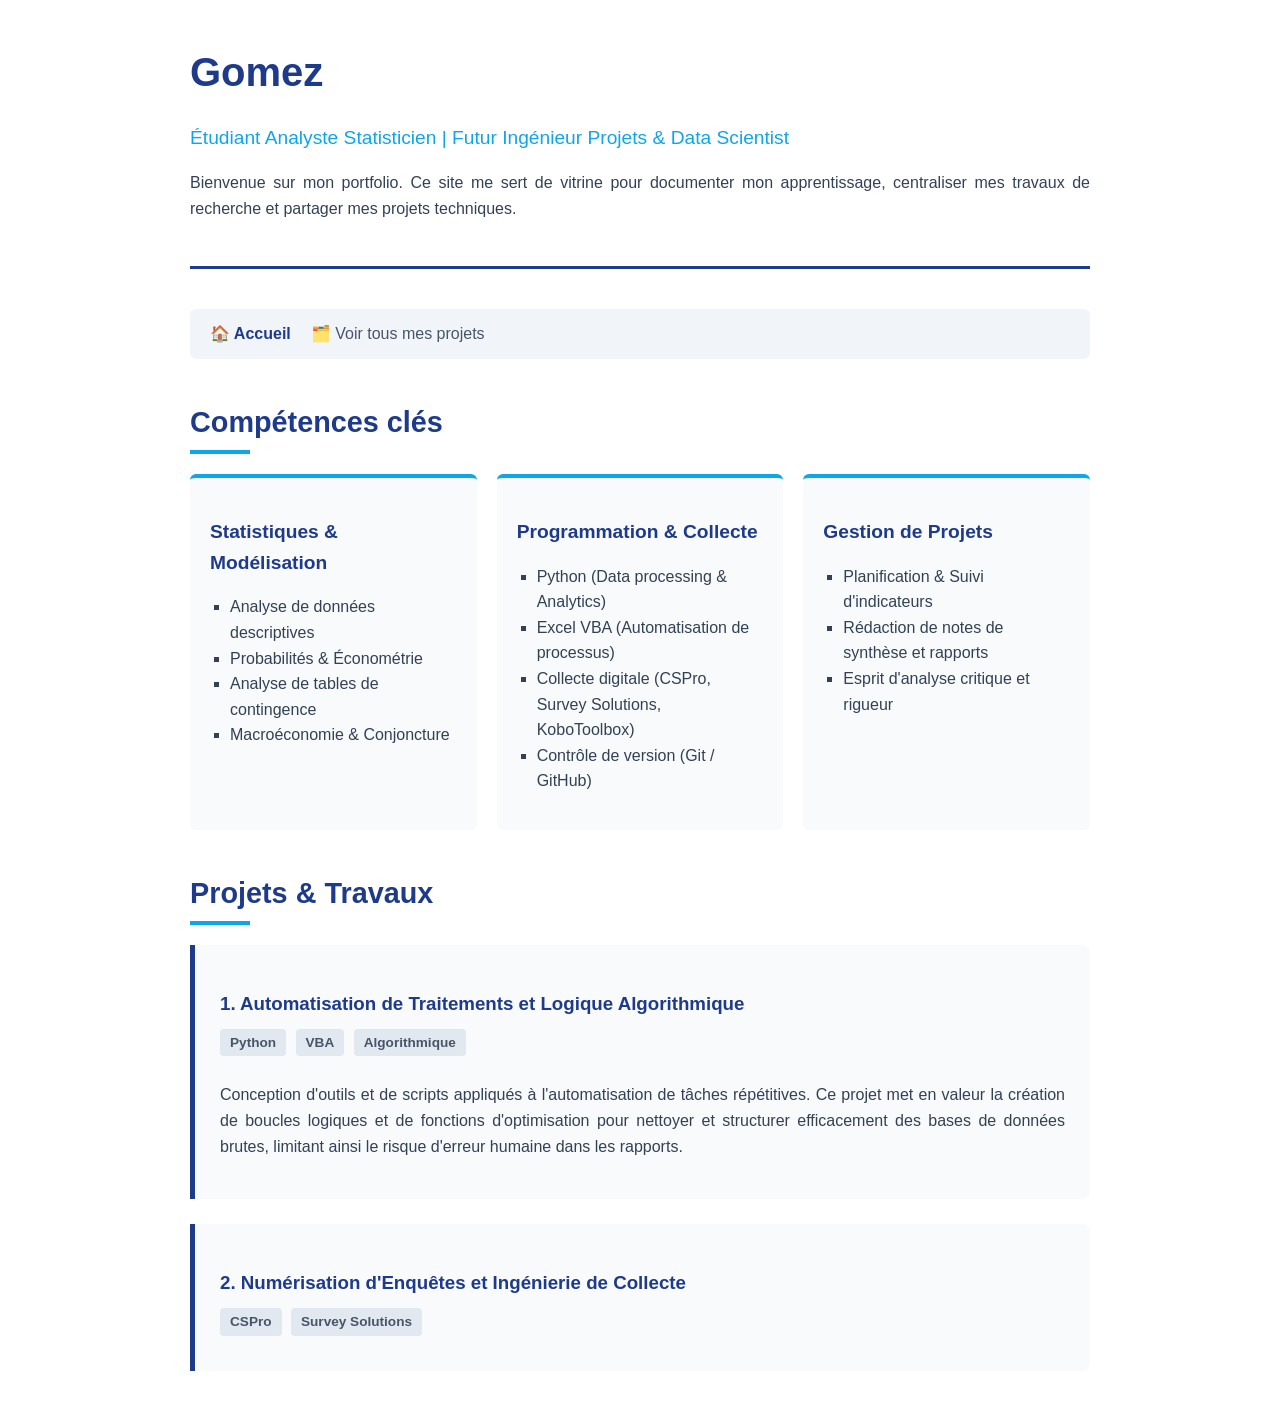
<file: index.html>
<!DOCTYPE html>
<html lang="fr">
<head>
    <meta charset="UTF-8">
    <meta name="viewport" content="width=device-width, initial-scale=1.0">
    <title>Portfolio | Gomez - Analyste Statisticien & Data Scientist</title>
    <style>
        :root {
            --primary: #1e3a8a; /* Bleu institutionnel */
            --secondary: #0ea5e9; /* Bleu d'accentuation */
            --text: #334155;
            --bg: #f8fafc;
        }
        body {
            font-family: 'Segoe UI', Arial, sans-serif;
            line-height: 1.6;
            margin: 40px auto;
            max-width: 900px;
            padding: 0 20px;
            color: var(--text);
            background-color: #ffffff;
        }
        header {
            padding-bottom: 30px;
            border-bottom: 3px solid var(--primary);
            margin-bottom: 40px;
        }
        h1 { color: var(--primary); font-size: 2.5rem; margin-bottom: 10px; }
        h2 { color: var(--primary); font-size: 1.8rem; margin-top: 40px; margin-bottom: 20px; position: relative; }
        h2::after { content: ''; display: block; width: 60px; height: 4px; background-color: var(--secondary); margin-top: 5px; }
        p { margin-bottom: 15px; text-align: justify; }
        
        /* Grille de compétences */
        .skills-grid {
            display: grid;
            grid-template-columns: repeat(auto-fit, minmax(250px, 1fr));
            gap: 20px;
            margin-top: 20px;
        }
        .skill-card {
            background: var(--bg);
            padding: 20px;
            border-radius: 6px;
            border-top: 4px solid var(--secondary);
        }
        .skill-card h3 { color: var(--primary); margin-bottom: 10px; font-size: 1.2rem; }
        .skill-card ul { list-style-type: square; padding-left: 20px; }

        /* Style des projets */
        .projet { 
            background: var(--bg); 
            padding: 25px; 
            margin-bottom: 25px; 
            border-left: 5px solid var(--primary); 
            border-radius: 0 8px 8px 0;
        }
        .projet h3 { color: var(--primary); margin-bottom: 10px; }
        .badge {
            display: inline-block;
            background: #e2e8f0;
            color: #475569;
            padding: 3px 10px;
            font-size: 0.85rem;
            border-radius: 4px;
            margin-right: 5px;
            margin-bottom: 10px;
            font-weight: bold;
        }
        footer {
            margin-top: 60px;
            text-align: center;
            font-size: 0.9rem;
            color: #64748b;
            border-top: 1px solid #e2e8f0;
            padding-top: 20px;
        }
    </style>
</head>
<body>

    <header>
        <h1>Gomez</h1>
        <p style="font-size: 1.2rem; font-weight: 500; color: var(--secondary);">Étudiant Analyste Statisticien | Futur Ingénieur Projets & Data Scientist</p>
        <p>Bienvenue sur mon portfolio. Ce site me sert de vitrine pour documenter mon apprentissage, centraliser mes travaux de recherche et partager mes projets techniques.</p>
    </header>
    <nav style="background: #f1f5f9; padding: 12px 20px; border-radius: 6px; margin-bottom: 30px; display: flex; gap: 20px;">
            <a href="index.html" style="color: #1e3a8a; text-decoration: none; font-weight: bold;">🏠 Accueil</a>
            <a href="projets.html" style="color: #475569; text-decoration: none; font-weight: 500;">🗂️ Voir tous mes projets</a>
        </nav>
    <section>
        <h2>Compétences clés</h2>
        <div class="skills-grid">
            <div class="skill-card">
                <h3>Statistiques & Modélisation</h3>
                <ul>
                    <li>Analyse de données descriptives</li>
                    <li>Probabilités & Économétrie</li>
                    <li>Analyse de tables de contingence</li>
                    <li>Macroéconomie & Conjoncture</li>
                </ul>
            </div>
            <div class="skill-card">
                <h3>Programmation & Collecte</h3>
                <ul>
                    <li>Python (Data processing & Analytics)</li>
                    <li>Excel VBA (Automatisation de processus)</li>
                    <li>Collecte digitale (CSPro, Survey Solutions, KoboToolbox)</li>
                    <li>Contrôle de version (Git / GitHub)</li>
                </ul>
            </div>
            <div class="skill-card">
                <h3>Gestion de Projets</h3>
                <ul>
                    <li>Planification & Suivi d'indicateurs</li>
                    <li>Rédaction de notes de synthèse et rapports</li>
                    <li>Esprit d'analyse critique et rigueur</li>
                </ul>
            </div>
        </div>
    </section>

    <section>
        <h2>Projets & Travaux</h2>
        
        <div class="projet">
            <h3>1. Automatisation de Traitements et Logique Algorithmique</h3>
            <span class="badge">Python</span> <span class="badge">VBA</span> <span class="badge">Algorithmique</span>
            <p>Conception d'outils et de scripts appliqués à l'automatisation de tâches répétitives. Ce projet met en valeur la création de boucles logiques et de fonctions d'optimisation pour nettoyer et structurer efficacement des bases de données brutes, limitant ainsi le risque d'erreur humaine dans les rapports.</p>
        </div>

        <div class="projet">
            <h3>2. Numérisation d'Enquêtes et Ingénierie de Collecte</h3>
            <span class="badge">CSPro</span> <span class="badge">Survey Solutions</span> <span

                         </section> </div> <script src="js/script.js"></script>

</body>
</html>
</file>
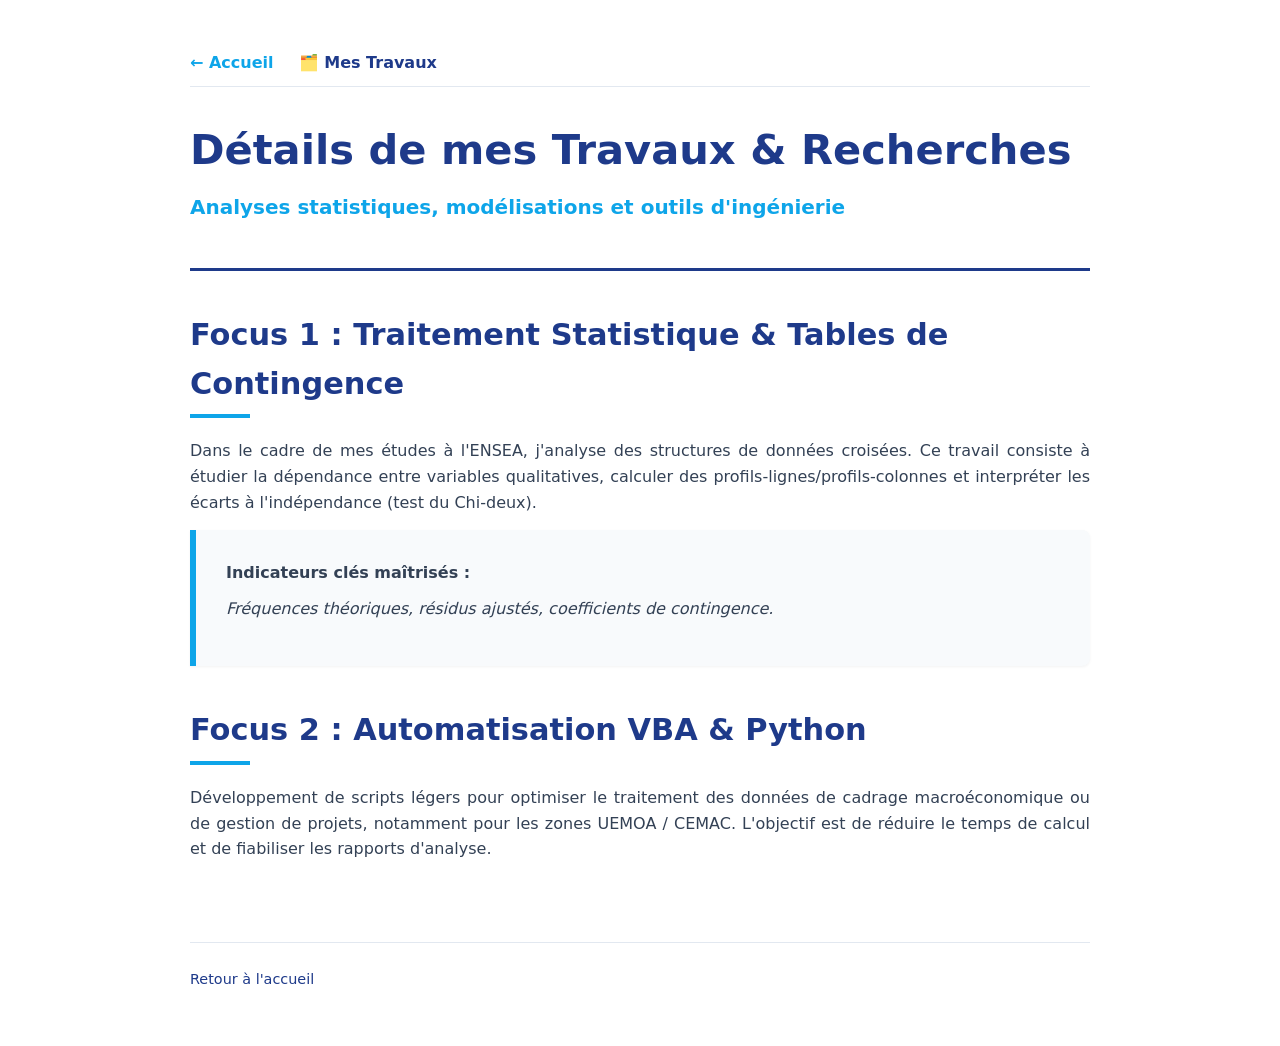
<file: projects.html>
<!DOCTYPE html>
<html lang="fr">
<head>
    <meta charset="UTF-8">
    <meta name="viewport" content="width=device-width, initial-scale=1.0">
    <title>Mes Projets | Gomez</title>
    <link rel="stylesheet" href="css/style.css">
</head>
<body>

    <div class="container">
        <nav style="margin-bottom: 30px; padding: 10px 0; border-bottom: 1px solid #e2e8f0;">
            <a href="index.html" style="color: #0ea5e9; text-decoration: none; margin-right: 20px; font-weight: bold;">← Accueil</a>
            <span style="color: #1e3a8a; font-weight: bold;">🗂️ Mes Travaux</span>
        </nav>

        <header>
            <h1>Détails de mes Travaux & Recherches</h1>
            <div class="subtitle">Analyses statistiques, modélisations et outils d'ingénierie</div>
        </header>

        <section>
            <h2>Focus 1 : Traitement Statistique & Tables de Contingence</h2>
            <p>Dans le cadre de mes études à l'ENSEA, j'analyse des structures de données croisées. Ce travail consiste à étudier la dépendance entre variables qualitatives, calculer des profils-lignes/profils-colonnes et interpréter les écarts à l'indépendance (test du Chi-deux).</p>
            <div class="projet" style="border-left-color: #0ea5e9;">
                <h4>Indicateurs clés maîtrisés :</h4>
                <p style="margin-top: 10px; font-style: italic;">Fréquences théoriques, résidus ajustés, coefficients de contingence.</p>
            </div>
        </section>

        <section>
            <h2>Focus 2 : Automatisation VBA & Python</h2>
            <p>Développement de scripts légers pour optimiser le traitement des données de cadrage macroéconomique ou de gestion de projets, notamment pour les zones UEMOA / CEMAC. L'objectif est de réduire le temps de calcul et de fiabiliser les rapports d'analyse.</p>
        </section>

        <footer>
            <p><a href="index.html" style="color: #1e3a8a; text-decoration: none;">Retour à l'accueil</a></p>
        </footer>
    </div>

</body>
</html>
</file>
<file: css/style.css>
/* --- VARIABLES ET THÈME --- */
:root {
    --primary: #1e3a8a; /* Bleu institutionnel / Rigoureux */
    --secondary: #0ea5e9; /* Bleu d'accentuation technique */
    --text: #334155;
    --bg-light: #f8fafc;
    --white: #ffffff;
    --border: #e2e8f0;
}

/* --- STYLES GÉNÉRAUX --- */
* {
    box-sizing: border-box;
    margin: 0;
    padding: 0;
    font-family: 'Segoe UI', system-ui, -apple-system, sans-serif;
}

body {
    background-color: var(--white);
    color: var(--text);
    line-height: 1.6;
    padding: 40px 20px;
}

.container {
    max-width: 900px;
    margin: 0 auto;
}

/* --- EN-TÊTE --- */
header {
    padding-bottom: 30px;
    border-bottom: 3px solid var(--primary);
    margin-bottom: 40px;
}

header h1 {
    color: var(--primary);
    font-size: 2.6rem;
    margin-bottom: 8px;
}

.subtitle {
    font-size: 1.25rem;
    font-weight: 600;
    color: var(--secondary);
    margin-bottom: 15px;
}

header p {
    text-align: justify;
    color: #475569;
}

/* --- TITRES DE SECTIONS --- */
h2 {
    color: var(--primary);
    font-size: 1.9rem;
    margin-top: 40px;
    margin-bottom: 20px;
}

h2::after {
    content: '';
    display: block;
    width: 60px;
    height: 4px;
    background-color: var(--secondary);
    margin-top: 6px;
}

p {
    margin-bottom: 15px;
    text-align: justify;
}

/* --- GRILLE DE COMPÉTENCES --- */
.skills-grid {
    display: grid;
    grid-template-columns: repeat(auto-fit, minmax(260px, 1fr));
    gap: 20px;
    margin-top: 25px;
}

.skill-card {
    background: var(--bg-light);
    padding: 25px;
    border-radius: 8px;
    border-top: 4px solid var(--secondary);
    box-shadow: 0 1px 3px rgba(0,0,0,0.05);
}

.skill-card h3 {
    color: var(--primary);
    margin-bottom: 12px;
    font-size: 1.25rem;
}

.skill-card ul {
    list-style-type: none;
}

.skill-card ul li {
    margin-bottom: 8px;
    position: relative;
    padding-left: 15px;
}

.skill-card ul li::before {
    content: "▪";
    color: var(--secondary);
    position: absolute;
    left: 0;
}

/* --- SECTIONS PROJETS --- */
.projet { 
    background: var(--bg-light); 
    padding: 30px; 
    margin-bottom: 25px; 
    border-left: 6px solid var(--primary); 
    border-radius: 0 8px 8px 0;
    box-shadow: 0 1px 3px rgba(0,0,0,0.05);
}

.projet h3 { 
    color: var(--primary); 
    margin-bottom: 12px; 
}

.badges-container {
    margin-bottom: 15px;
}

.badge {
    display: inline-block;
    background: #e2e8f0;
    color: #334155;
    padding: 4px 12px;
    font-size: 0.8rem;
    border-radius: 4px;
    margin-right: 6px;
    font-weight: 600;
}

/* --- PIED DE PAGE --- */
footer {
    margin-top: 80px;
    text-align: center;
    font-size: 0.9rem;
    color: #64748b;
    border-top: 1px solid #e2e8f0;
    padding-top: 25px;
}
</file>
